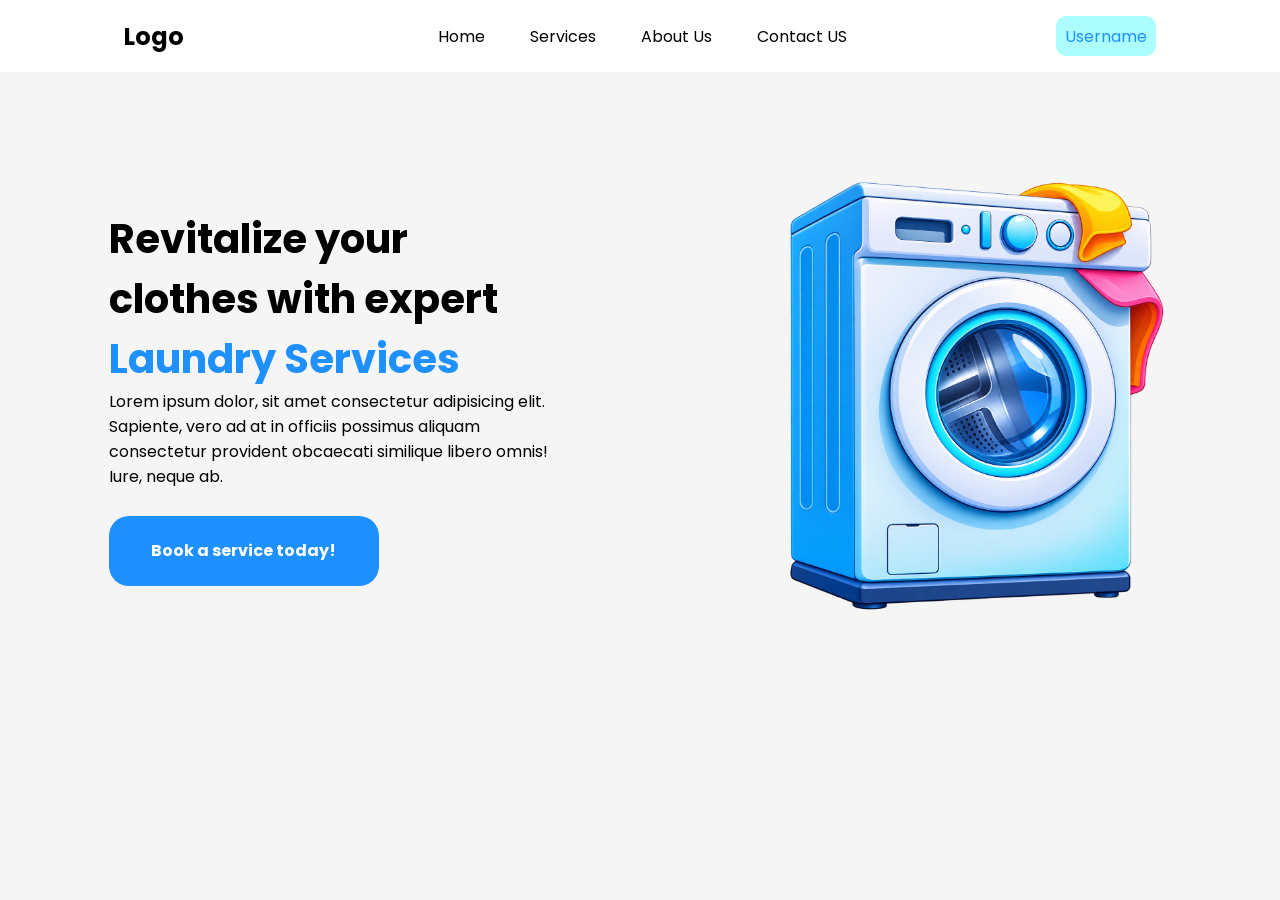
<file: Sahil_Task07/index.html>
<!DOCTYPE html>
<html lang="en">

<head>
    <meta charset="UTF-8">
    <meta name="viewport" content="width=device-width, initial-scale=1.0">
    <title>Task 07</title>
    <link rel="stylesheet" href="style.css">
    <link rel="preconnect" href="https://fonts.googleapis.com">
    <link rel="preconnect" href="https://fonts.gstatic.com" crossorigin>
    <link
        href="https://fonts.googleapis.com/css2?family=Poppins:ital,wght@0,100;0,200;0,300;0,400;0,500;0,600;0,700;0,800;0,900;1,100;1,200;1,300;1,400;1,500;1,600;1,700;1,800;1,900&display=swap"
        rel="stylesheet">
</head>

<body>
    <header>
        <nav class="navbar">
            <hi class="logo">Logo</hi>
            <ul>
                <li><a href="#">Home</a></li>
                <li><a href="#">Services</a></li>
                <li><a href="#">About Us</a></li>
                <li><a href="#">Contact US</a></li>
            </ul>
            <div class="usrnm"><button>Username</button></div>
        </nav>
    </header>
    <main>
        <section class="hero">
            <div class="left">
                <h1>Revitalize your clothes with expert</h1>
                <h1 style="color: dodgerblue;">Laundry Services</h1>
                <p>Lorem ipsum dolor, sit amet consectetur adipisicing elit. Sapiente, vero ad at in officiis possimus
                    aliquam consectetur provident obcaecati similique libero omnis! Iure, neque ab.</p>
                <button class="serv">Book a service today!</button>
            </div>
            <div class="right"><img class="img"
                    src="laundrywallah.png"
                    alt="laundry"></div>
        </section>
    </main>
</body>

</html>
</file>
<file: Sahil_Task07/style.css>
* {
    margin: 0;
    padding: 0;
    box-sizing: border-box;
    font-family: "Poppins", sans-serif;
}

body {
    background-color: whitesmoke;
}

.navbar {
    display: flex;
    justify-content: space-around;
    align-items: center;
    width: 100%;
    height: 8vh;
    background-color: white;
    padding: 20px;
}

/* ul, li, a, .logo {
    background-color: white;
} */

.logo {
    font-weight: bolder;
    font-size: 1.5rem;
}

ul {
    display: flex;
    list-style: none;

}

ul li {
    margin-left: 5vh;
}

li a {
    text-decoration: none;
    color: black;
}

.usrnm button {
    background-color: rgba(0, 255, 255, 0.322);
    color: dodgerblue;
    border: none;
    width: 100px;
    height: 40px;
    border-radius: 10px;
    font-size: 1rem;
    cursor: pointer;
}

.hero {
    display: flex;
    justify-content: space-around;
    align-items: center;
    height: 650px;
}

.left {
    width: 35vw;
    align-items: center;
}

.left h1 {
    font-size: 2.5rem;
}



.img {
    /* height: 60vh; */
    height: 450px;
}

.serv {
    width: 270px;
    height: 70px;
    font-size: 1rem;
    font-weight: bold;
    background-color: dodgerblue;
    color: white;
    border: none;
    border-radius: 20px;
    margin-top: 3vh;
}

@media (width <=852px) {


    .left {
        width: 60vw;
    }

    .img {
        height: 50vh;
    }
}

@media (width <=635px) {
    .hero {
        flex-direction: column;
    }

    ul {
        display: none;
    }

    .left h1 {
        font-size: 2rem;
    }

    .left{
        width: 90vw;
    }

    .left p {
        font-size: 1rem;
    }

    .img {
        height: 40vh;
    }

    .serv{
        width: 220px;
        margin-bottom: 3vh;
    }
}

/* Task 08 don't have any lectures its empty and I don't know yet how to make hamburger menu please suggest is this a glitch or I have to figure it out. Thanks! */
</file>
